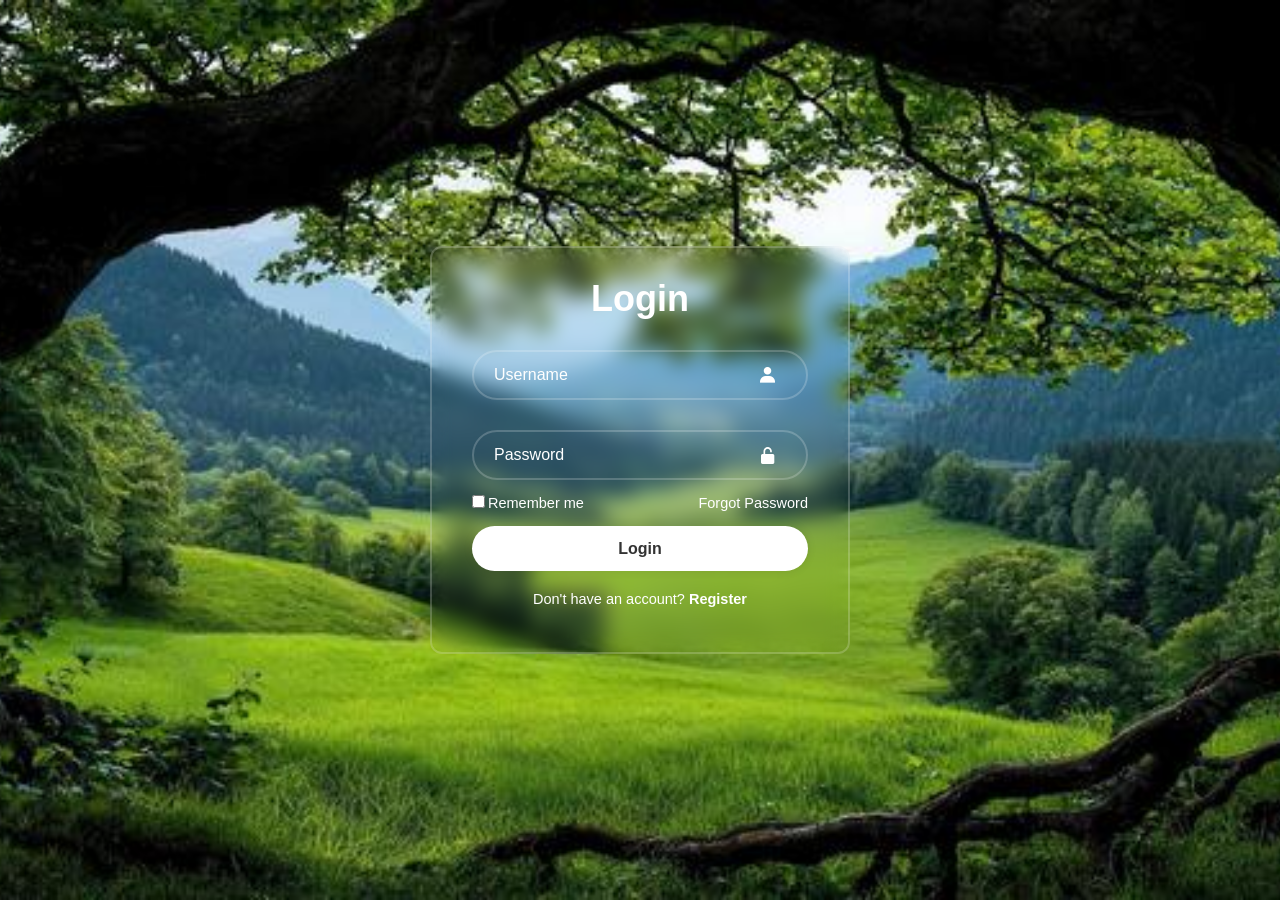
<file: index.html>
<!DOCTYPE html>
<html>
    <head>
        <title>Login form</title>
        <link rel="stylesheet" href="style.css">
        <link href='https://unpkg.com/boxicons@2.1.4/css/boxicons.min.css' rel='stylesheet'>
    </head>

    
    
    <body>

        <div class="wrapper">
            <form onsubmit="return loginUser()">

                <h1>Login</h1>

                <div class="input-box">
                    <input type="text" id="username" placeholder="Username" required>
                    <i class='bx bxs-user'></i>
                </div>

                <div class="input-box">
                    <input type="password" id="password" placeholder="Password" required>
                    <i class='bx bxs-lock-open-alt'></i>
                </div>

                <div class="remember-forgot">
                    <label><input type="checkbox">Remember me</label>
                    <a href="#">Forgot Password</a>
                </div>

                <button type="submit" class="btn">Login</button>

                <div class="register-link">
                    <p>Don't have an account? <a href="register.html" >Register</a></p>
                </div>
            </form>
        </div>

        <script src="script.js">  </script> 
    
    </body>
</html>
</file>
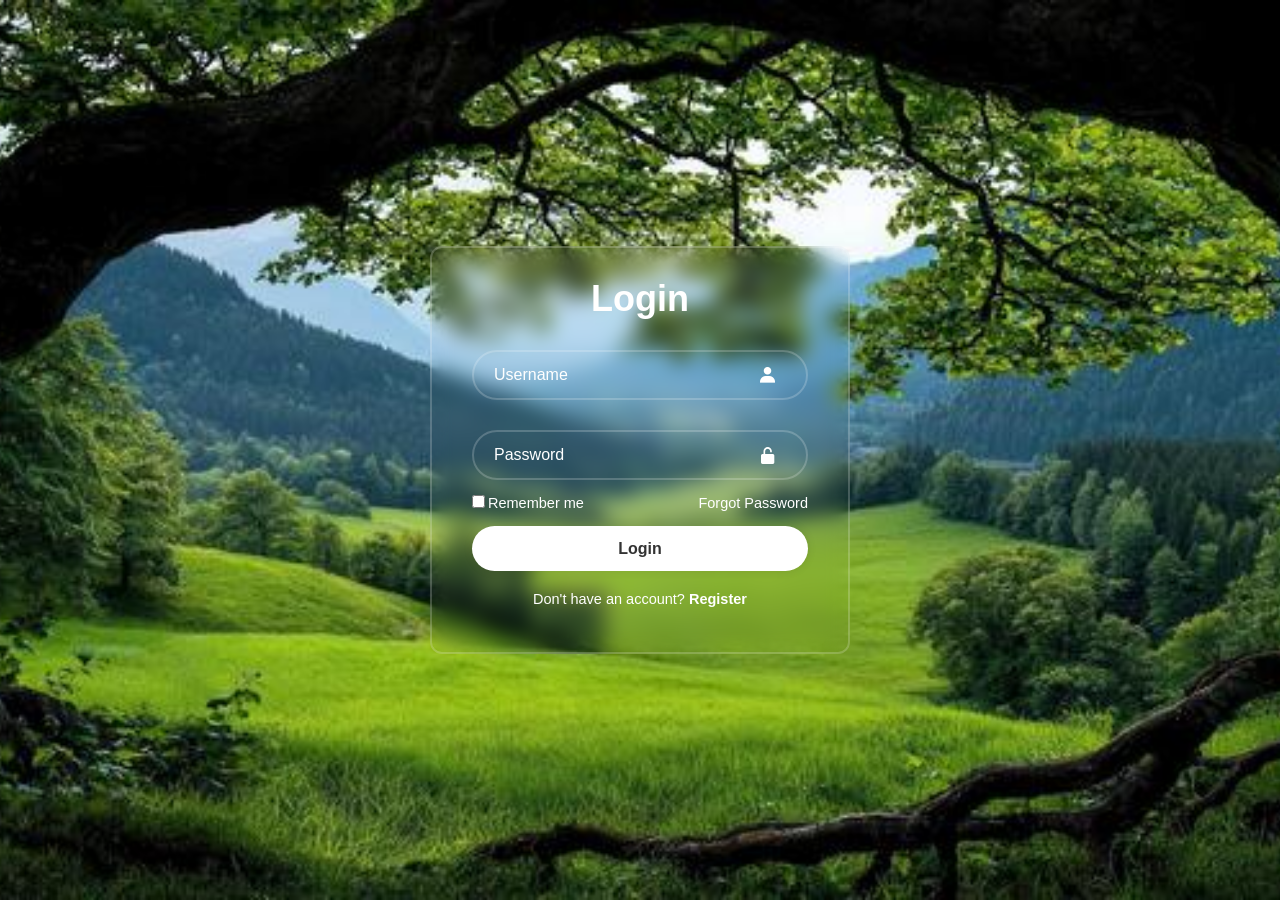
<file: dashboard.html>
<!DOCTYPE html>
<html>
    <head> 
        <title>Dashboard</title>
           
         <style>
                body {
                    display: flex;
                    justify-content: center;
                    align-items: center;
                    min-height: 100vh;
                     font-family: Arial;
                     background:url("serene-green-valley-landscape-viewed-through-majestic-tree-branches-photo.jpeg")no-repeat center center/cover;
                     background-size: cover;
                     background-position: center;
                     text-align: center;
                     }


                     .dashboard-box {
                        width: 400px;
                        height: 100%;
                        background: white;
                        border:none;
                        outline: none;
                        border:2px solid rgba(255,255,255, .2);
                         backdrop-filter: blur(10px);
                        border-radius: 40px;
                        font-size: 16px;
                        color: black;
                        padding: 20px 45px 20px 20px;
                        margin: 100px auto;
                        padding: 30px;
                        border-radius: 10px;
                        box-shadow: 0 0 10px rgba(0,0,0,0.1)
                    }

                    h1{
                        margin-bottom: 10px;
                    }

                    #welcomeUser{
                        color: #333;
                        margin-bottom: 20px;
                    }

                    .btn{
                        padding: 10px 20px;
                        background: #ff4d4d;
                        color:white;
                        border: none;
                        border-radius:5px;
                        cursor:pointer;
                    }

                    .btn:hover{
                        background: #e60000;
                    }

            </style>
   
        </head>


    <body onload="checkLogin()"> 


        <div class="dashboard-box"> 
            <h1> Dashboard</h1>
        
            <h2 id="welcomeUser">Hello User </h2>

            <p>Welcome to system</p>

        <button class="btn" onclick="logout()">Logout</button>

        </div>

        <script src="script.js"></script>

    </body>
</html>
</file>
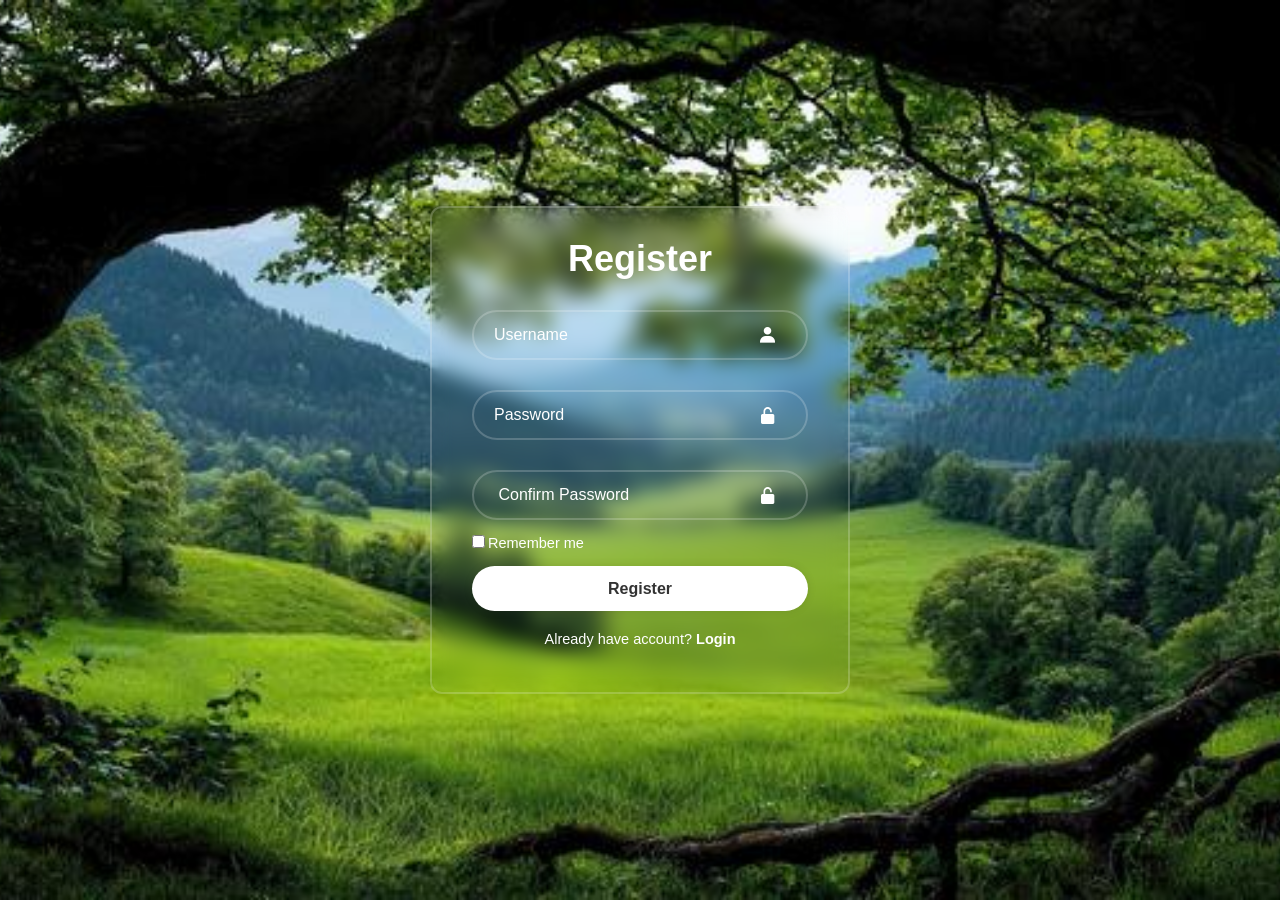
<file: register.html>
<!DOCTYPE html>
<html>
    <head>
        <title>Register</title>
            <link rel="stylesheet" href="style.css">
            <link href='https://unpkg.com/boxicons@2.1.4/css/boxicons.min.css' rel='stylesheet'>
    </head>

    

    <body>

         <div class="wrapper">
            <form onsubmit="return registerUser()">

                <h1>Register</h1>

                <div class="input-box">
                    <input type="text" id="username" placeholder="Username" required>
                    <i class='bx bxs-user'></i>
                </div>

                <div class="input-box">
                    <input type="password" id="password" placeholder="Password" required>
                    <i class='bx bxs-lock-open-alt'></i>
                </div>

                <div class="input-box">
                    <input type="password" id="confirmPassword" placeholder=" Confirm Password" required>
                    <i class='bx bxs-lock-open-alt'></i>
                </div>

                <div class="remember-forgot">
                    <label><input type="checkbox">Remember me</label>
                    
                </div>

                <button type="submit" class="btn">Register</button>

                <div class="register-link">
                    <p>Already have account? <a href="index.html" >Login</a></p>
                </div>
            </form>
        </div>

        <script src="script.js">  </script> 
    
    </body>

</html>
</file>
<file: style.css>
*{
    margin: 0;
    padding: 0;
    box-sizing: border-box;
    font-family: "Poppins" , sans-serif;
}

body{
    display: flex;
    justify-content: center;
    align-items: center;
    min-height: 100vh;
    background: url(serene-green-valley-landscape-viewed-through-majestic-tree-branches-photo.jpeg);
    background-size: cover;
    background-position: center;
}

.wrapper{
    width: 420px;
    background:transparent;
    border: 2px solid rgba(255,255,255,.2);
    backdrop-filter: blur(10px);
    color: #fff;
    border-radius: 12px;
    padding: 30px 40px;
}

.wrapper h1{
    font-size: 36px;
    text-align: center;
}

.wrapper .input-box{
    position: relative;
    width: 100%;
    height: 50px;
    margin: 30px 0;
}

.input-box input{
    width: 100%;
    height: 100%;
    background: transparent;
    border:none;
    outline: none;
    border:2px solid rgba(255,255,255, .2);
    border-radius: 40px;
    font-size: 16px;
    color: #fff;
    padding: 20px 45px 20px 20px;
}

.input-box input::placeholder{
    color: #fff;
}

.input-box i{
    position: absolute;
    right: 20px;
    top: 30%;
    transform: translate(-50%);
    font-size: 20px;
}

.wrapper .remember-forgot{
    display: flex;
    justify-content: space-between;
    font-size: 14.5px;
    margin: -15px 0 15px;
}

.remember-forgot label input{
    color: #fff;
    margin-right: 3px;
}

.remember-forgot a{
    color: #fff;
    text-decoration: none;
}

.remember-forgot a:hover{
    text-decoration: underline;
}

.wrapper .btn{
    width: 100%;
    height: 45px;
    background: #fff;
    border: none;
    outline: none;
    border-radius: 40px;
    box-shadow: 0 0 10px rgba(0,0,0, .1);
    cursor: pointer;
    font-size: 16px;
    color: #333;
    font-weight: 600;
}

.wrapper .register-link{
    font-size: 14.5px;
    text-align: center;
    margin: 20px 0 15px;
}

.register-link p a{
    color: #fff;
    text-decoration: none;
    font-weight: 600;
}

.register-link p a:hover{
    text-decoration: underline;
}
</file>
